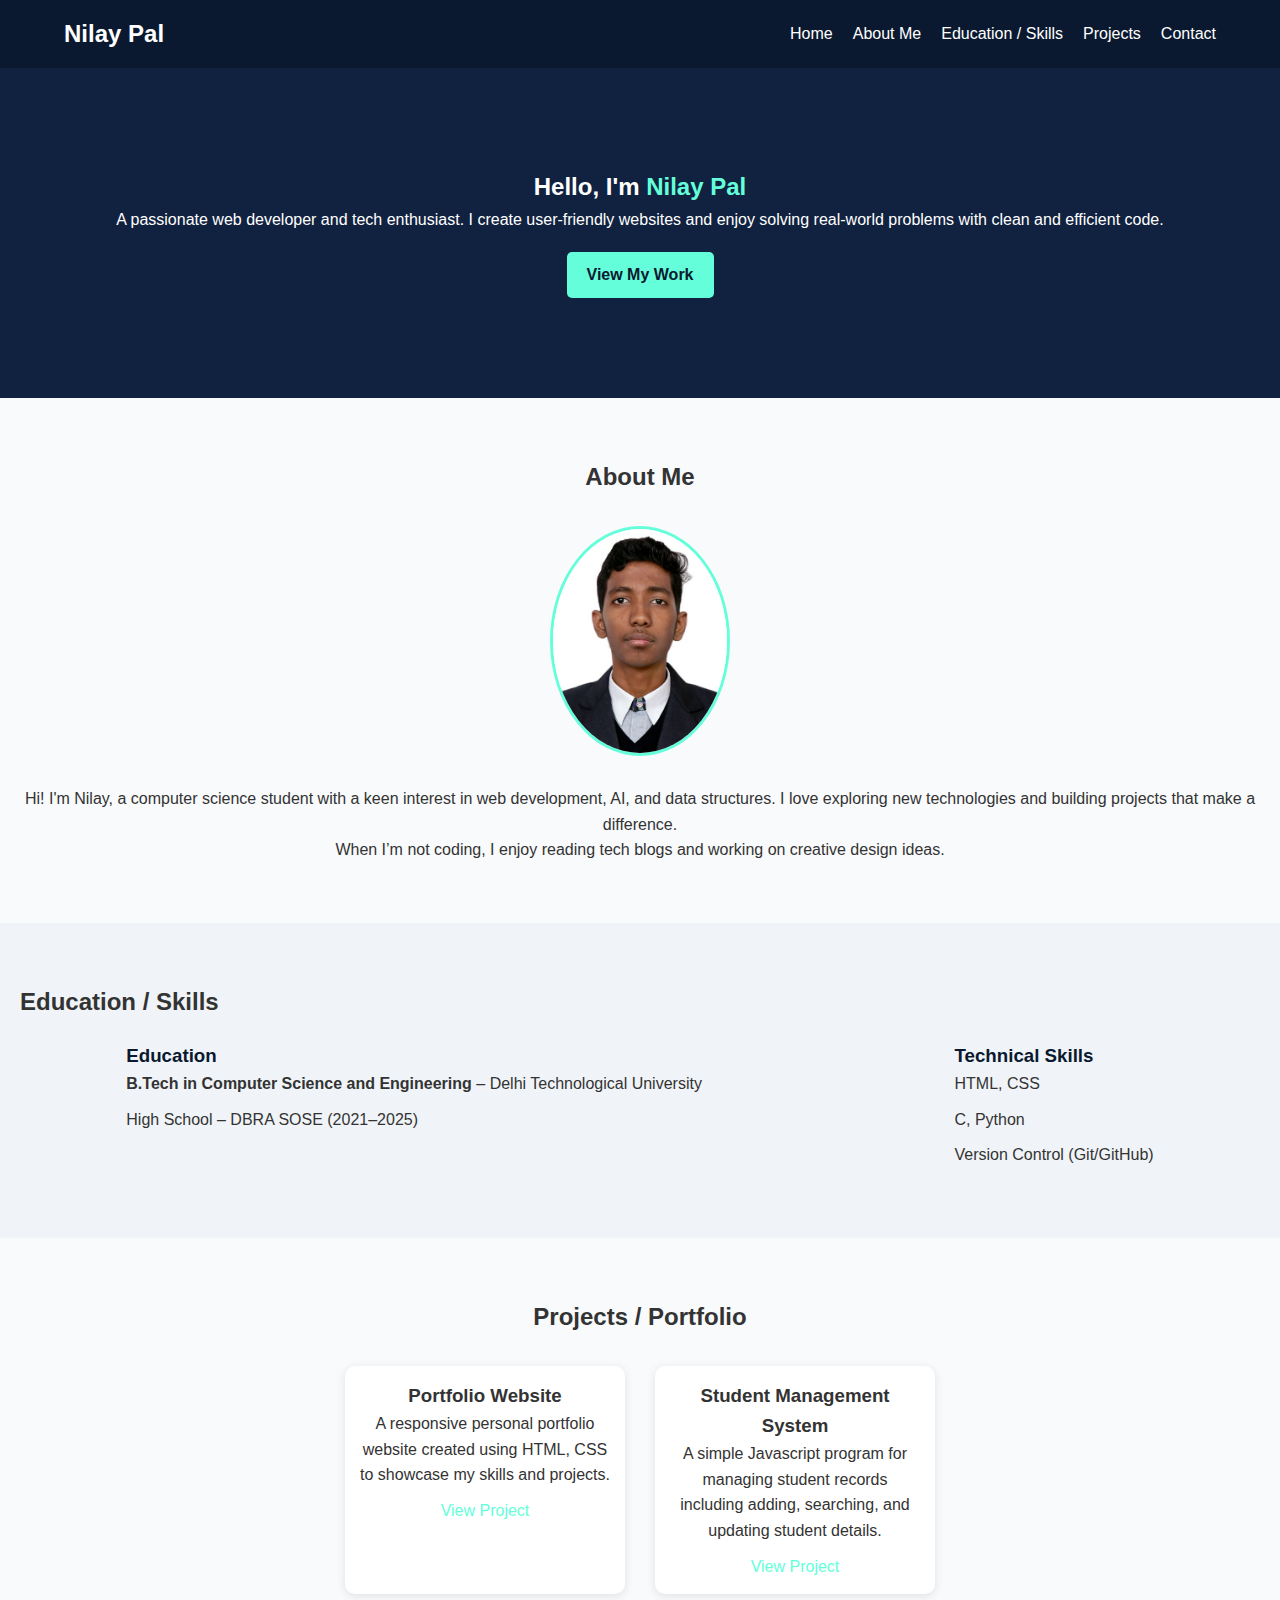
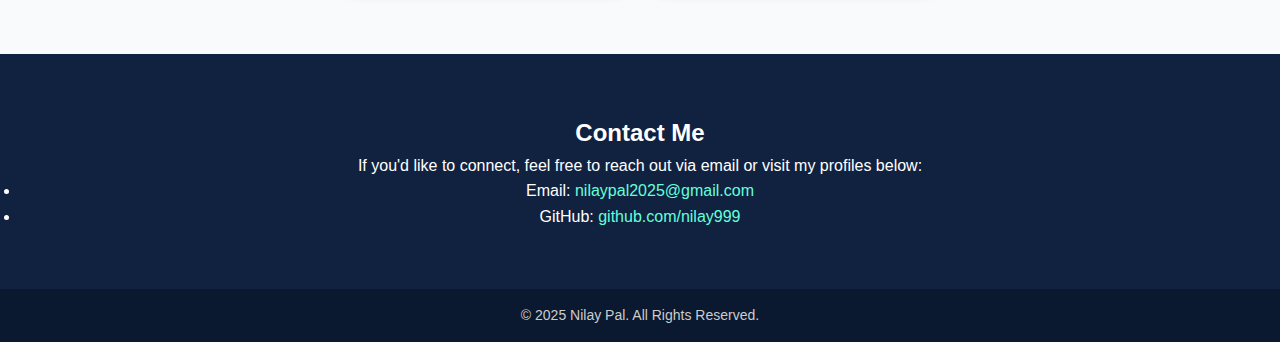
<file: index.html>
<!DOCTYPE html>
<html lang="en">
<head>
    <meta charset="UTF-8">
    <meta name="viewport" content="width=device-width, initial-scale=1.0">
    <title>Nilay Pal | Personal Portfolio</title>
    <link rel="stylesheet" href="miniproject.css">
</head>
<body>

    <!-- ===== NAVIGATION ===== -->
    <header>
        <nav>
            <h1 class="logo">Nilay Pal</h1>
            <ul>
                <li><a href="#home">Home</a></li>
                <li><a href="#about">About Me</a></li>
                <li><a href="#skills">Education / Skills</a></li>
                <li><a href="#projects">Projects</a></li>
                <li><a href="#contact">Contact</a></li>
            </ul>
        </nav>
    </header>

    <!-- ===== HOME ===== -->
    <section id="home" class="home">
        <div class="home-content">
            <h2>Hello, I'm <span>Nilay Pal</span></h2>
            <p>A passionate web developer and tech enthusiast. I create user-friendly websites and enjoy solving real-world problems with clean and efficient code.</p>
            <a href="#projects" class="btn">View My Work</a>
        </div>
    </section>

    <!-- ===== ABOUT ===== -->
    <section id="about" class="about">
        <h2>About Me</h2>
        <div class="about-content">
            <img src="IMG-20240921-WA0006.jpg" alt="Profile photo">
            <div>
                <p>Hi! I'm Nilay, a computer science student with a keen interest in web development, AI, and data structures. I love exploring new technologies and building projects that make a difference.</p>
                <p>When I’m not coding, I enjoy reading tech blogs and working on creative design ideas.</p>
            </div>
        </div>
    </section>

    <!-- ===== SKILLS ===== -->
    <section id="skills" class="skills">
        <h2>Education / Skills</h2>
        <div class="skill-container">
            <div class="education">
                <h3>Education</h3>
                <ul>
                    <li><strong>B.Tech in Computer Science and Engineering</strong> – Delhi Technological University </li>
                    <li>High School – DBRA SOSE (2021–2025)</li>
                </ul>
            </div>
            <div class="technical-skills">
                <h3>Technical Skills</h3>
                <ul>
                    <li>HTML, CSS </li>
                    <li>C, Python</li>
                    <li>Version Control (Git/GitHub)</li>
                </ul>
            </div>
        </div>
    </section>

    <!-- ===== PROJECTS ===== -->
    <section id="projects" class="projects">
        <h2>Projects / Portfolio</h2>
        <div class="project-list">
            <div class="project-card">
                <h3>Portfolio Website</h3>
                <p>A responsive personal portfolio website created using HTML, CSS to showcase my skills and projects.</p>
                <a href="index.html" target="_blank">View Project</a>
            </div>
            <div class="project-card">
                <h3>Student Management System</h3>
                <p>A simple Javascript program for managing student records including adding, searching, and updating student details.</p>
                <a href="https://github.com/nilay999/Mini-project/blob/main/student.html" target="_blank">View Project</a>
            </div>
        </div>
    </section>

    <!-- ===== CONTACT ===== -->
    <section id="contact" class="contact">
        <h2>Contact Me</h2>
        <p>If you'd like to connect, feel free to reach out via email or visit my profiles below:</p>
        <ul>
            <li>Email: <a href="mailto:nilaypal2025@gmail.com">nilaypal2025@gmail.com</a></li>
            <li>GitHub: <a href="https://github.com/nilay999" target="_blank">github.com/nilay999</a></li>
        </ul>
    </section>

    <!-- ===== FOOTER ===== -->
    <footer>
        <p>© 2025 Nilay Pal. All Rights Reserved.</p>
    </footer>

</body>

</html>
</file>
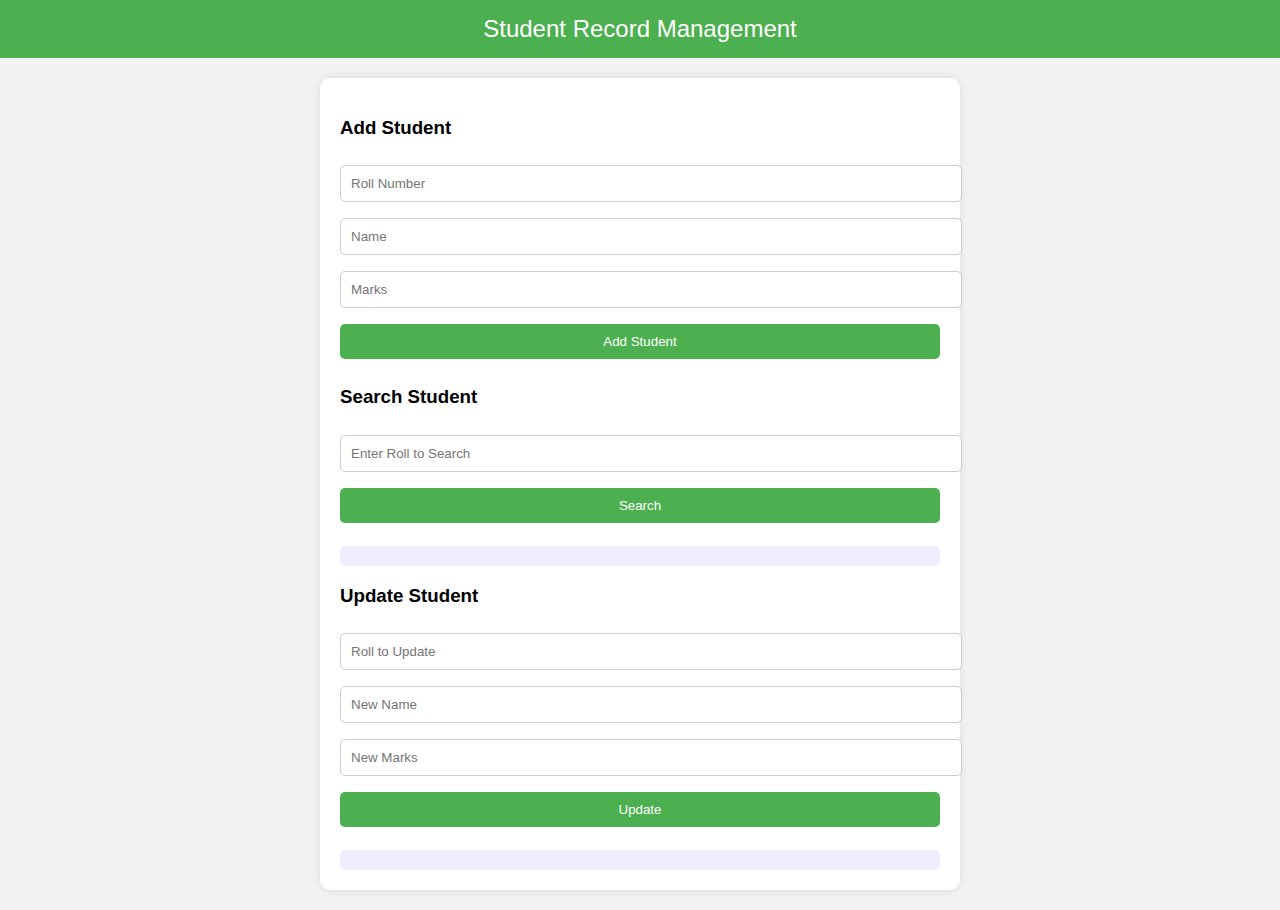
<file: student.html>
<!DOCTYPE html>
<html lang="en">
<head>
    <meta charset="UTF-8" />
    <meta name="viewport" content="width=device-width, initial-scale=1.0" />
    <title>Student Record Management</title>
    <style>
        body {
            font-family: Arial, sans-serif;
            background: #f2f2f2;
            margin: 0;
            padding: 0;
        }
        header {
            background: #4CAF50;
            color: white;
            padding: 15px;
            text-align: center;
            font-size: 24px;
        }
        .container {
            width: 90%;
            max-width: 600px;
            margin: 20px auto;
            background: white;
            padding: 20px;
            border-radius: 10px;
            box-shadow: 0 0 10px rgba(0,0,0,0.1);
        }
        input, button {
            width: 100%;
            padding: 10px;
            margin: 8px 0;
            border-radius: 5px;
            border: 1px solid #ccc;
        }
        button {
            cursor: pointer;
            background: #4CAF50;
            color: white;
            border: none;
        }
        button:hover {
            background: #45a049;
        }
        .record-box {
            background: #eef;
            padding: 10px;
            margin-top: 15px;
            border-radius: 5px;
        }
    </style>
</head>
<body>
    <header>Student Record Management</header>

    <div class="container">
        <h3>Add Student</h3>
        <input type="number" id="roll" placeholder="Roll Number" />
        <input type="text" id="name" placeholder="Name" />
        <input type="number" id="marks" placeholder="Marks" />
        <button onclick="addStudent()">Add Student</button>

        <h3>Search Student</h3>
        <input type="number" id="searchRoll" placeholder="Enter Roll to Search" />
        <button onclick="searchStudent()">Search</button>
        <div id="searchResult" class="record-box"></div>

        <h3>Update Student</h3>
        <input type="number" id="updateRoll" placeholder="Roll to Update" />
        <input type="text" id="newName" placeholder="New Name" />
        <input type="number" id="newMarks" placeholder="New Marks" />
        <button onclick="updateStudent()">Update</button>
        <div id="updateResult" class="record-box"></div>
    </div>

    <script>
        let students = [];

        function addStudent() {
            let roll = document.getElementById("roll").value;
            let name = document.getElementById("name").value;
            let marks = document.getElementById("marks").value;

            if (roll === '' || name === '' || marks === '') {
                alert("Please fill all fields.");
                return;
            }

            students.push({ roll: Number(roll), name, marks: Number(marks) });
            alert("Student Added Successfully!");
        }

        function searchStudent() {
            let roll = Number(document.getElementById("searchRoll").value);
            let result = students.find(s => s.roll === roll);

            if (result) {
                document.getElementById("searchResult").innerHTML = 
                    `Roll: ${result.roll}<br>Name: ${result.name}<br>Marks: ${result.marks}`;
            } else {
                document.getElementById("searchResult").innerHTML = "No student found.";
            }
        }

        function updateStudent() {
            let roll = Number(document.getElementById("updateRoll").value);
            let newName = document.getElementById("newName").value;
            let newMarks = document.getElementById("newMarks").value;

            let index = students.findIndex(s => s.roll === roll);

            if (index !== -1) {
                if (newName !== '') students[index].name = newName;
                if (newMarks !== '') students[index].marks = Number(newMarks);

                document.getElementById("updateResult").innerHTML = "Record Updated!";
            } else {
                document.getElementById("updateResult").innerHTML = "No student found.";
            }
        }
    </script>
</body>
</html>
</file>
<file: miniproject.css>
/* ===== GENERAL STYLES ===== */
* {
    margin: 0;
    padding: 0;
    box-sizing: border-box;
    font-family: "Poppins", sans-serif;
}

body {
    background: #f9fafc;
    color: #333;
    line-height: 1.6;
}

/* ===== NAVIGATION ===== */
header {
    background: #0a192f;
    color: white;
    padding: 15px 0;
}

nav {
    width: 90%;
    margin: auto;
    display: flex;
    align-items: center;
    justify-content: space-between;
}

.logo {
    font-size: 24px;
    font-weight: 600;
}

nav ul {
    list-style: none;
    display: flex;
    gap: 20px;
}

nav a {
    text-decoration: none;
    color: white;
    transition: 0.3s;
}

nav a:hover {
    color: #64ffda;
}

/* ===== HOME ===== */
.home {
    background: #112240;
    color: white;
    text-align: center;
    padding: 100px 20px;
}

.home span {
    color: #64ffda;
}

.btn {
    display: inline-block;
    margin-top: 20px;
    padding: 10px 20px;
    background: #64ffda;
    color: #0a192f;
    border-radius: 5px;
    text-decoration: none;
    font-weight: bold;
}

.btn:hover {
    background: #52e0c4;
}

/* ===== ABOUT ===== */
.about {
    padding: 60px 20px;
    text-align: center;
}

.about-content {
    display: flex;
    flex-wrap: wrap;
    justify-content: center;
    align-items: center;
    gap: 30px;
    margin-top: 30px;
}

.about img {
    width: 180px;
    border-radius: 50%;
    border: 3px solid #64ffda;
}

/* ===== SKILLS ===== */
.skills {
    background: #f0f4f8;
    padding: 60px 20px;
}

.skill-container {
    display: flex;
    flex-wrap: wrap;
    justify-content: space-around;
    gap: 40px;
    margin-top: 20px;
}

.skills h3 {
    color: #0a192f;
}

.skills ul {
    list-style: none;
}

.skills li {
    margin-bottom: 10px;
}

/* ===== PROJECTS ===== */
.projects {
    padding: 60px 20px;
    text-align: center;
}

.project-list {
    display: flex;
    flex-wrap: wrap;
    justify-content: center;
    gap: 30px;
    margin-top: 30px;
}

.project-card {
    width: 280px;
    background: white;
    border-radius: 10px;
    box-shadow: 0 2px 10px rgba(0,0,0,0.1);
    padding: 15px;
}

.project-card img {
    width: 100%;
    border-radius: 10px;
}

.project-card a {
    display: inline-block;
    margin-top: 10px;
    text-decoration: none;
    color: #64ffda;
}

/* ===== CONTACT ===== */
.contact {
    background: #112240;
    color: white;
    text-align: center;
    padding: 60px 20px;
}

.contact a {
    color: #64ffda;
    text-decoration: none;
}

/* ===== FOOTER ===== */
footer {
    background: #0a192f;
    color: #ccc;
    text-align: center;
    padding: 15px;
    font-size: 14px;
}
</file>
